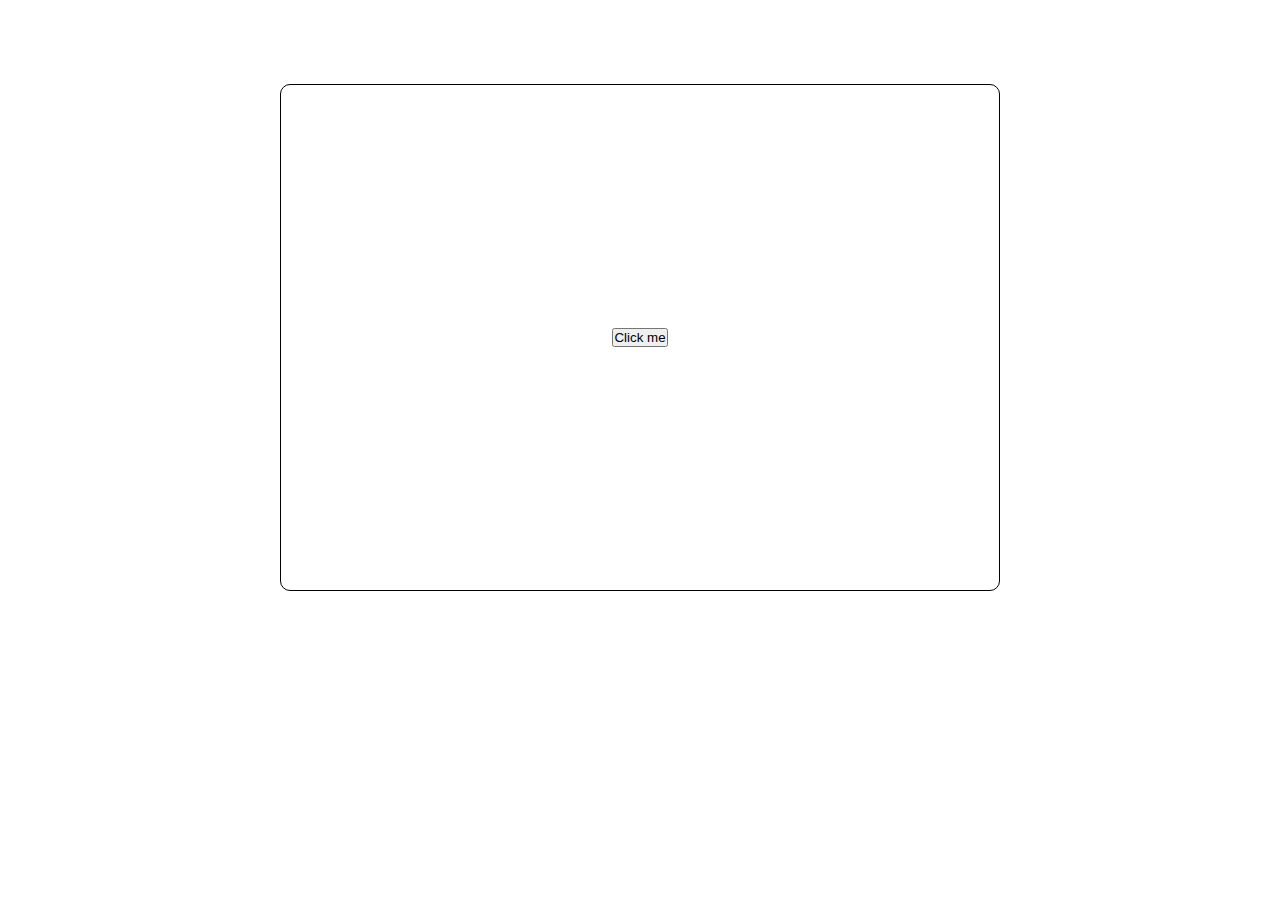
<file: colors.html>
<!DOCTYPE html>
<html lang="en">
<head>
    <meta charset="UTF-8">
    <meta http-equiv="X-UA-Compatible" content="IE=edge">
    <meta name="viewport" content="width=device-width, initial-scale=1.0">
    <title>Random Colors</title>
    <link rel="stylesheet" href="css/colors.css">
</head>
<body>
    <div class="container">
        <div class="box-container">
            <div class="box">
                <button>Click me</button>
            </div>
        </div>
    </div>


    <script src="js/colors.js"></script>
      
</body>
</html>
</file>
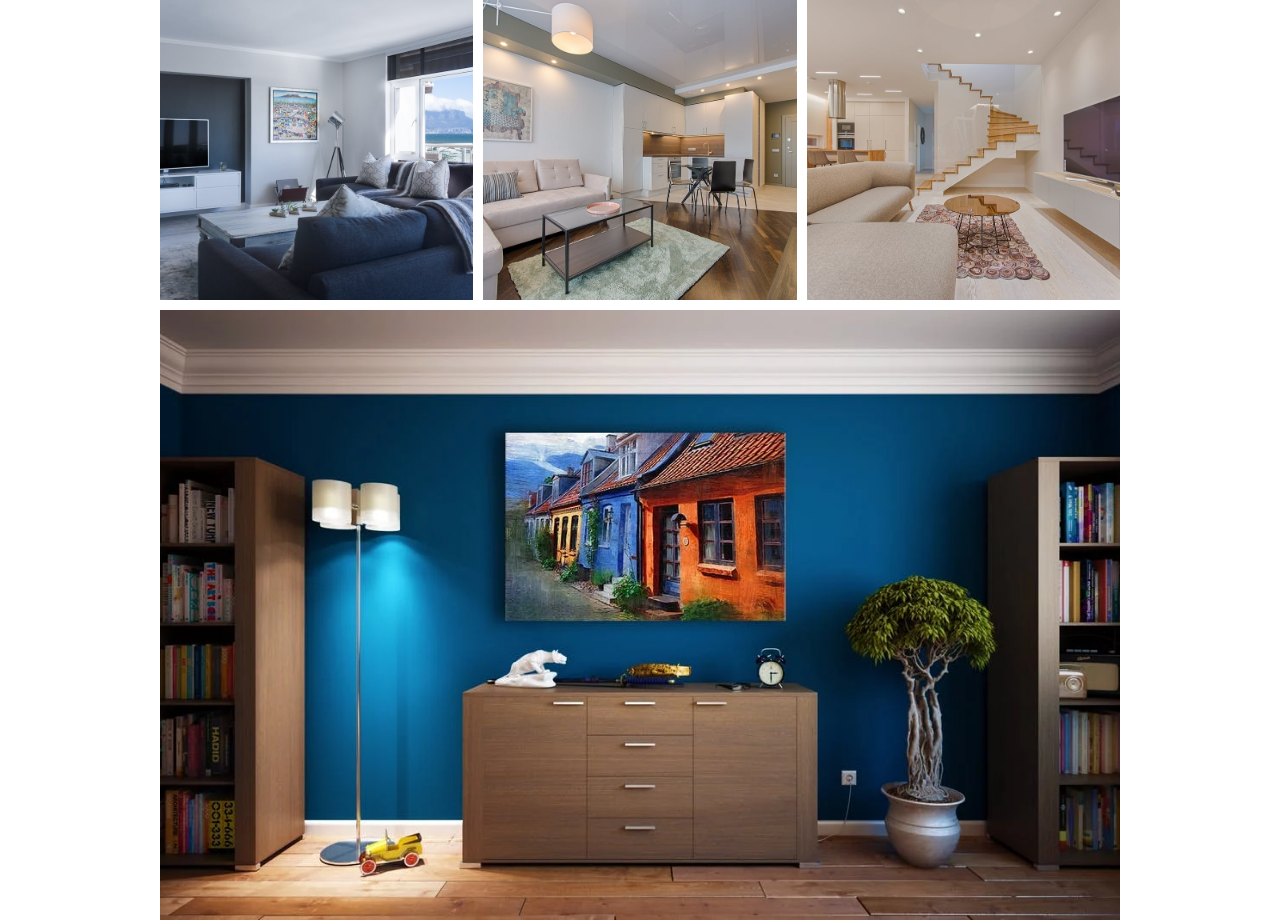
<file: gallery.html>
<!DOCTYPE html>
<html lang="en">
<head>
    <meta charset="UTF-8">
    <meta http-equiv="X-UA-Compatible" content="IE=edge">
    <meta name="viewport" content="width=device-width, initial-scale=1.0">
    <title>JS Gallery</title>
    <link rel="stylesheet" href="css/images.css">
</head>
<body>

    <div class="container">
        <div class="gallery">
            <div class="gallery-image gallery-image1">
                <img src="images/img1.jpeg" alt="">
            </div>

            <div class="gallery-image gallery-image2">
                <img src="images/img2.jpeg" alt="">
            </div>

            <div class="gallery-image gallery-image3">
                <img src="images/img3.jpeg" alt="">
            </div>

            <div class="gallery-image gallery-image4">
                <img src="images/img4.jpeg" alt="">
            </div>

        </div>
    </div>


    <script src="js/image.js"></script>
    
</body>
</html>
</file>
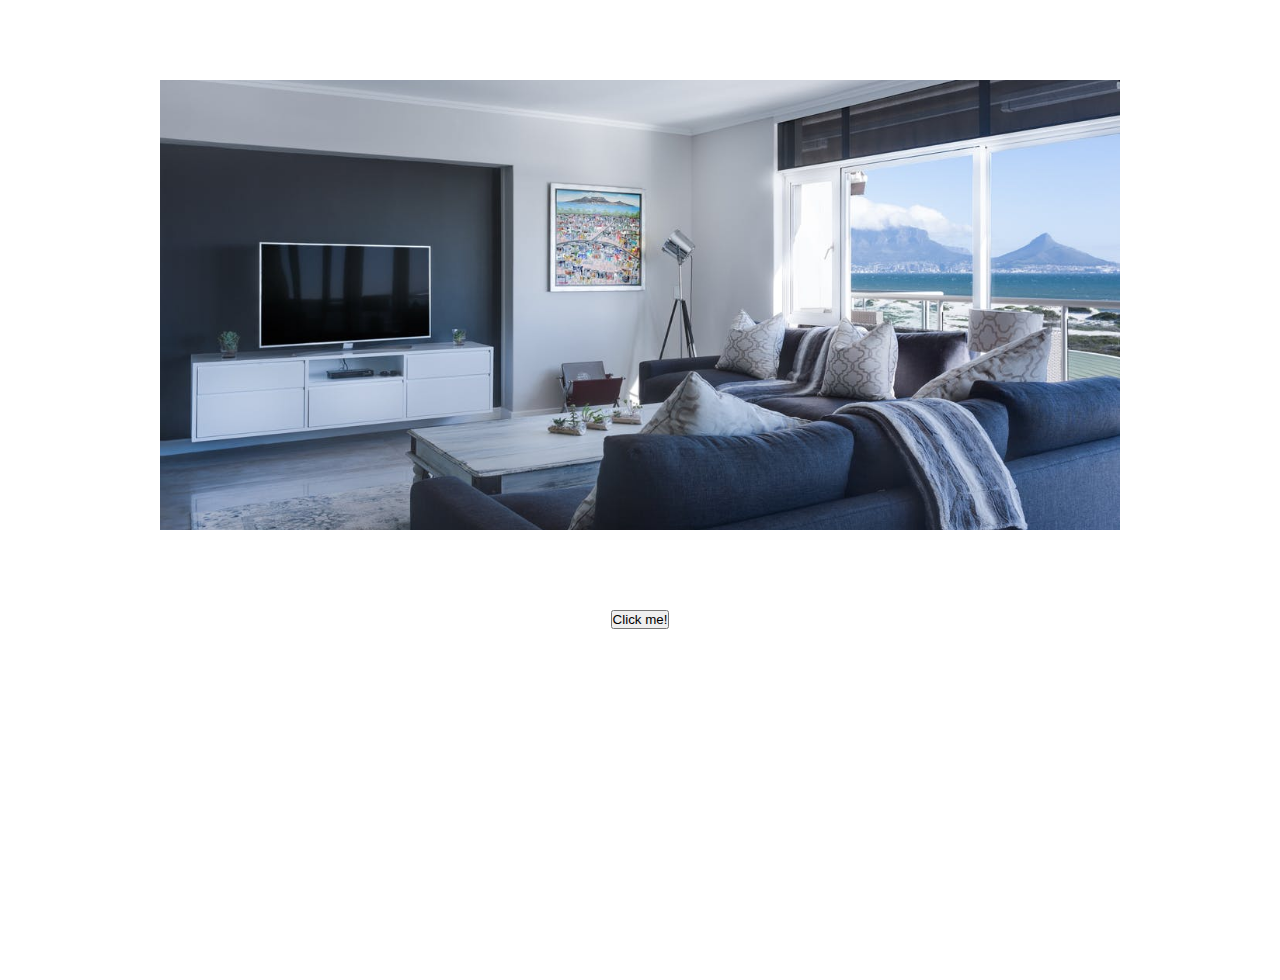
<file: random-image.html>
<!DOCTYPE html>
<html lang="en">
<head>
    <meta charset="UTF-8">
    <meta http-equiv="X-UA-Compatible" content="IE=edge">
    <meta name="viewport" content="width=device-width, initial-scale=1.0">
    <title>Random Image</title>
    <link rel="stylesheet" href="css/randomimage.css">
</head>
<body>

    <div class="container">
        <div class="image-container">
            <img src="images/img1.jpeg" alt="">
        </div>
        <button>Click me!</button>
    
    
    </div>
    
    <script src="js/randomimage.js"></script>
</body>
</html>
</file>
<file: css/colors.css>
* {
    box-sizing: border-box;
    margin: 0;
    padding: 0;
}

.box-container {
    align-items: center;
    justify-content: center;
    display: flex;
    height: 75vh;
    margin: 0 auto;
    width: 75%;
}

.box {
    align-items: center;
    justify-content: center;
    display: flex;
    border: 1px solid black;
    border-radius: 10px;
    height: 75%;
    margin: 0 auto;
    width: 75%;
}
</file>
<file: css/images.css>
* {
    margin: 0;
    padding: 0;
    box-sizing: border-box;
}

.gallery {
    display: grid;
    height: 95%;
    gap: 10px;
    grid-template-columns: repeat(3, 1fr);
    grid-template-rows: repeat(3, 300px);
    margin: 0 auto;
    width: 75%;
}

.gallery-image img {
    height: 100%;
    object-fit: cover;
    width: 100%;
}

.gallery-image4 {
    grid-column: 1/4;
    grid-row: 2/4;
}
</file>
<file: css/randomimage.css>
* {
    margin: 0;
    padding: 0;
    box-sizing: border-box;
}

.container {
    height: 100vh;
    text-align: center;
}

.image-container {
    height: 50%;
    margin: 5rem auto;
    width: 75%;
}

img {
    object-fit: cover;
    height: 100%;
    width: 100%;
}
</file>
